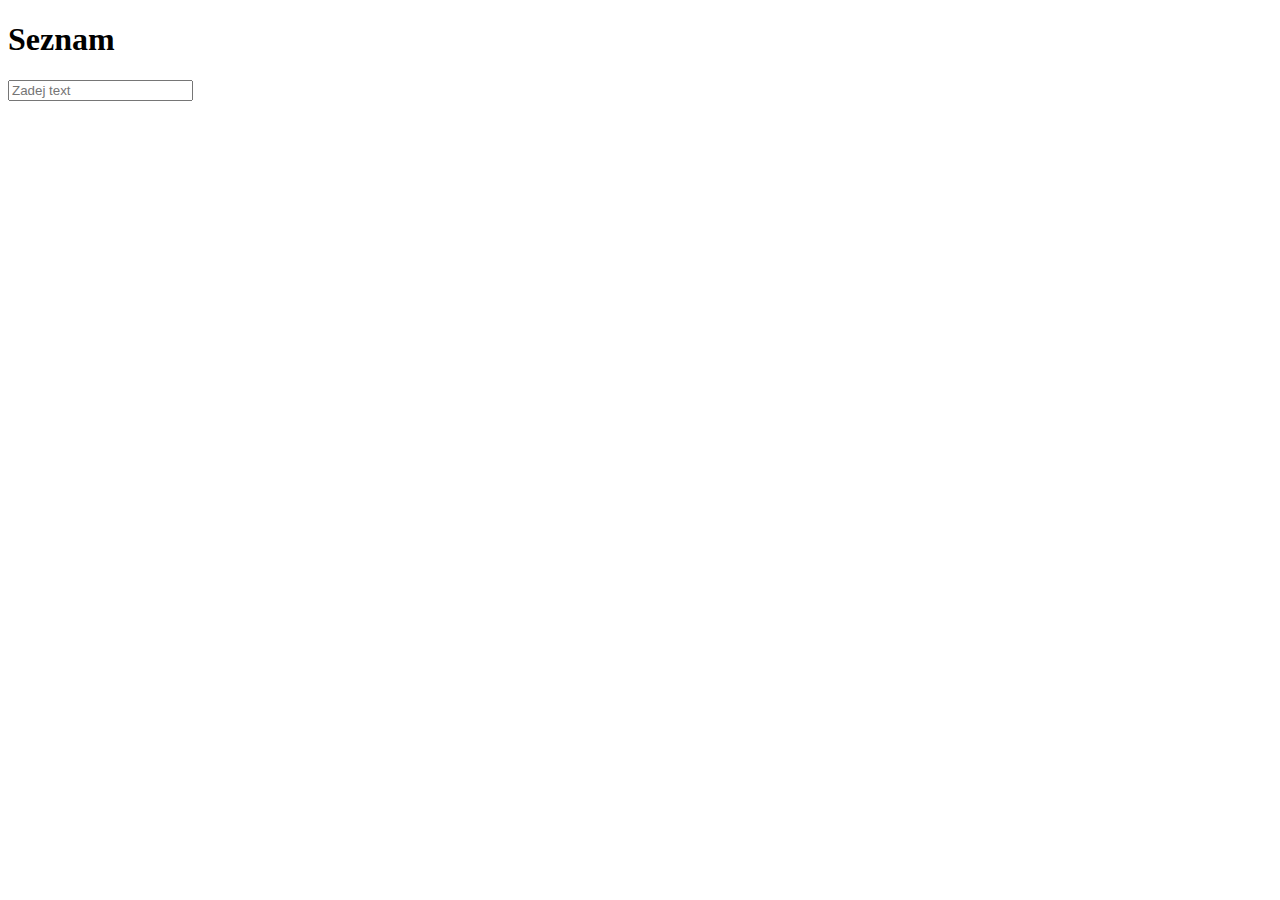
<file: list/index.html>
<!DOCTYPE html>

<html>
<body>
    <h1>Seznam</h1>
    <input id="myInput" type="text" placeholder="Zadej text" class="search" onkeydown="search(this)"/>  
    <div id="div1">

    </div>
</body>
<script src="js.js"></script>
</html>
</file>
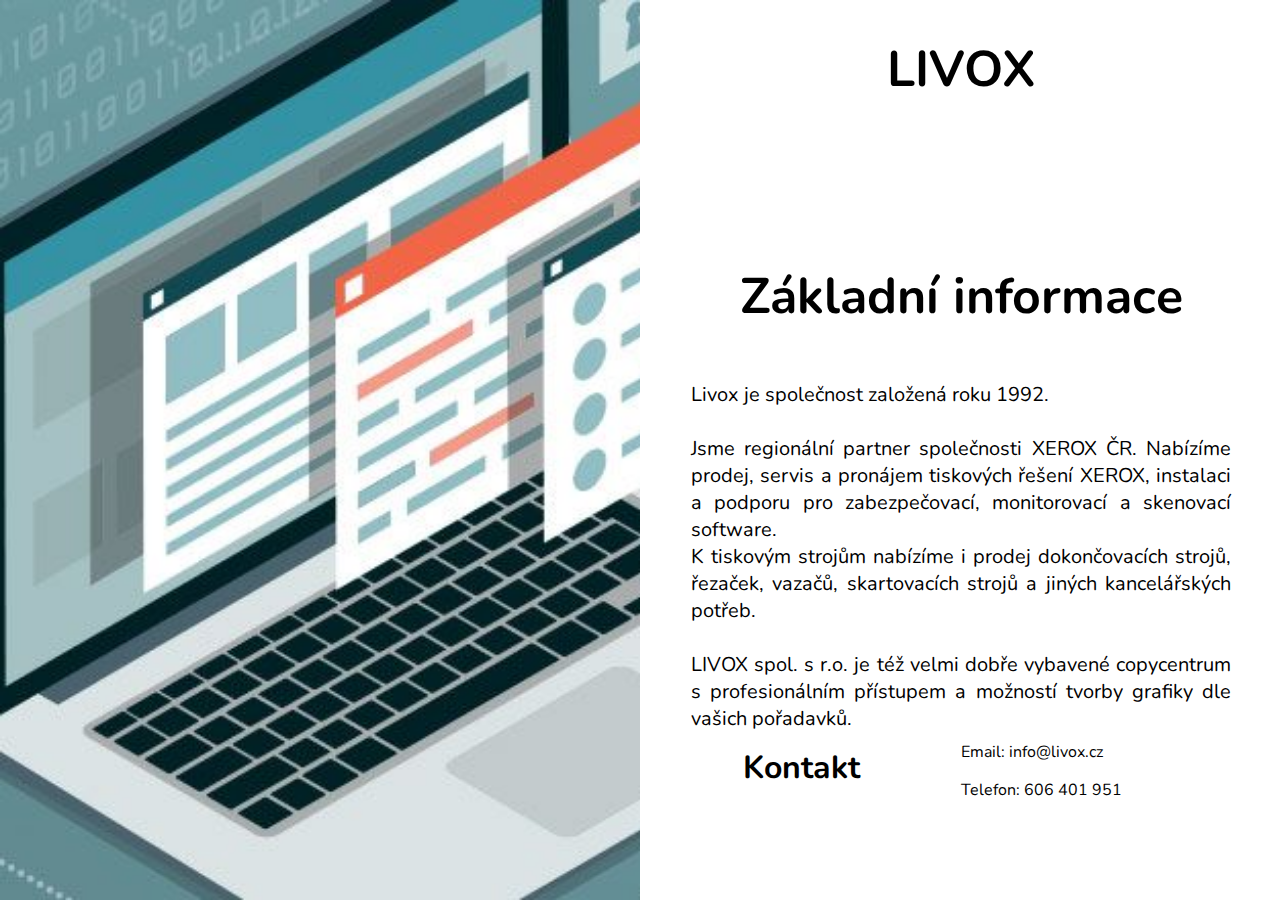
<file: WAP_SASS/index.html>
<!DOCTYPE html>
<html>

<head>
    <title>Vizitka</title>
    <link rel="stylesheet" href="stzle.css">
</head>

<body>
    <div class="main">
        <div class="left">
            <img src="Web-Developer-Bootcamp-San-Francisco.jpeg" alt="">
        </div>
        <div class="right">
            <div id="top">
                <h1>
                    LIVOX
                </h1>
            </div>
            <div id="mid">
                <h1>Základní informace</h1>
                <p>Livox je společnost založená roku 1992.<br><br>
                    Jsme regionální partner společnosti XEROX ČR. Nabízíme prodej, servis a pronájem tiskových řešení XEROX, instalaci a podporu pro zabezpečovací, monitorovací a skenovací software.<br>
                    K tiskovým strojům nabízíme i prodej dokončovacích strojů, řezaček, vazačů, skartovacích strojů a jiných kancelářských potřeb.<br><br>
                    LIVOX spol. s r.o. je též velmi dobře vybavené copycentrum s profesionálním přístupem a možností tvorby grafiky dle vašich pořadavků.</p>

            </div>
            <div id="bot">
                <div id="left">
                    <h1>Kontakt</h1>
                </div>
                <div id="right">
                    <p>Email: info@livox.cz</p>
                    <p>Telefon: 606 401 951</p>

                </div>
            </div>
        </div>

    </div>
</body>

</html>
</file>
<file: WAP_SASS/stzle.css>
@import url("https://fonts.googleapis.com/css2?family=Nunito:wght@200&display=swap");
html, body {
  margin: 0px;
  padding: 0px;
  overflow: hidden;
  width: 100%;
  height: 100%;
}

.main {
  width: 100%;
  height: 100%;
  position: absolute;
}

.left {
  width: 50%;
  float: left;
  height: 100%;
}

.left img {
  position: absolute;
  width: auto;
  height: 100%;
  z-index: -1;
}

.right {
  background-color: #ffffff;
  width: 50%;
  float: right;
  height: 100%;
  font-family: "Nunito";
}

.right #top {
  border: 1px solid #ffffff;
  width: 100%;
  height: 25%;
}

.right #top h1 {
  text-align: center;
  font-size: 50px;
}

.right #mid {
  border: 1px solid #ffffff;
  width: 100%;
  height: 55%;
}

.right #mid h1 {
  text-align: center;
  font-size: 50px;
}

.right #mid p {
  text-align: justify;
  margin: 50px;
  font-size: 20px;
}

.right #bot {
  border: 1px solid #ffffff;
  width: 100%;
  height: 20%;
  float: bottom;
  background-color: #ffffff;
}

.right #bot #left {
  height: 100%;
  width: 50%;
  float: left;
  text-align: center;
}

.right #bot #right {
  height: 100%;
  width: 50%;
  float: right;
}
/*# sourceMappingURL=stzle.css.map */
</file>
